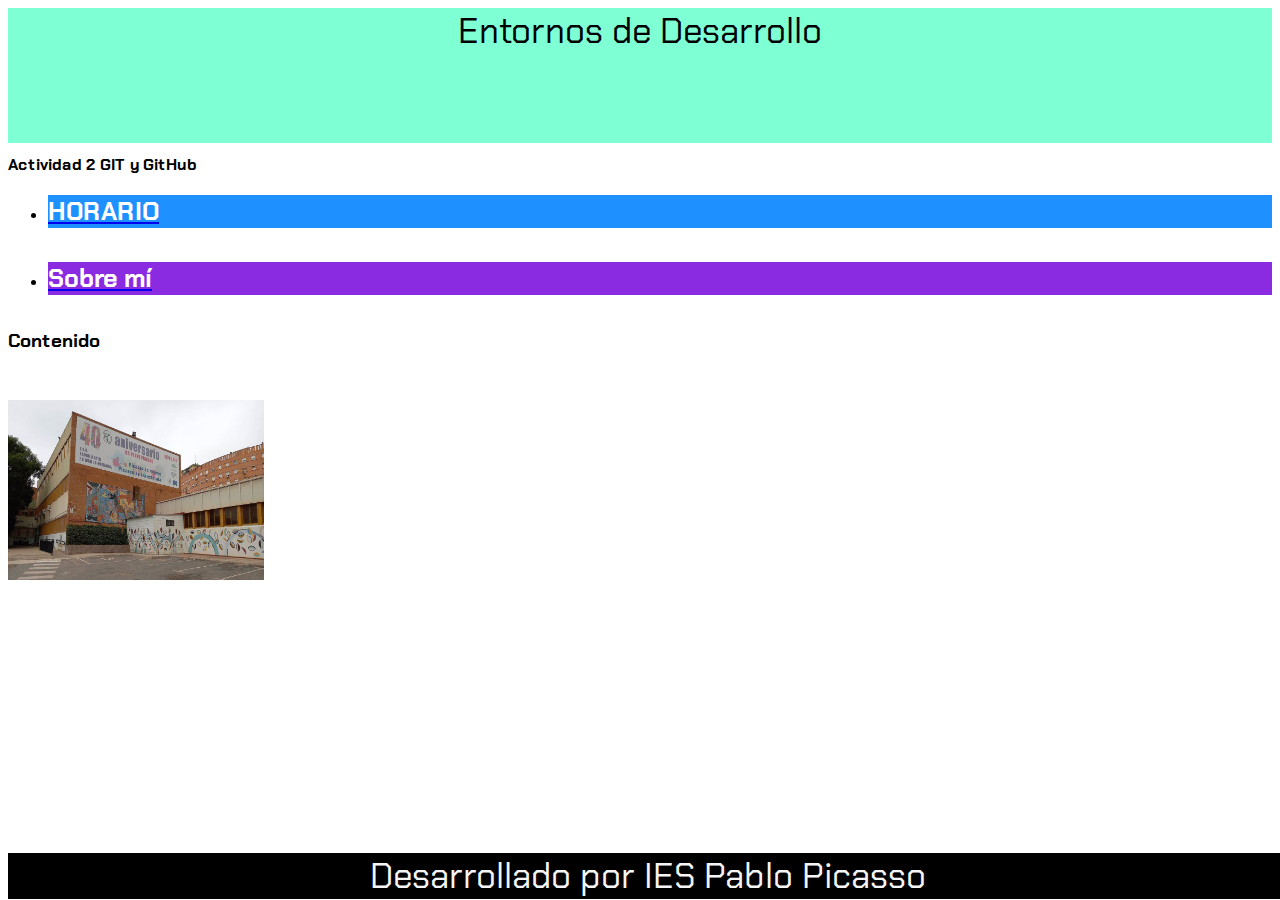
<file: index.html>
<!DOCTYPE html>
<html>
<head>
    <meta charset="UTF-8">
    <meta name="viewport" content="width=device-width, initial-scale=1.0">
    <link rel="stylesheet" href= "stylesheet/styles.css">
    <link rel="preconnect" href="https://fonts.googleapis.com">
<link rel="preconnect" href="https://fonts.gstatic.com" crossorigin>
<link href="https://fonts.googleapis.com/css2?family=Chakra+Petch:wght@300&display=swap" rel="stylesheet">
    <title>Página de David Flores Gutiérrez</title>

</head>
<header> Entornos de Desarrollo </header>
<h1> Actividad 2 GIT y GitHub</h1>
<body class ="principal">
    <img class ="instituto" src ="images/Pablo Picasso.jpg">
    <nav>
    <ul>
        <li><a href="horario.html"><h2> HORARIO</h2></a></li>
        <li class =><a href = "Sobremi.html"><h4>Sobre mí </h4> </a>
       


    </ul>
    </nav>
<h3> Contenido </h3>
</body>
<footer>
    Desarrollado por IES Pablo Picasso
</footer>
</html>
</file>
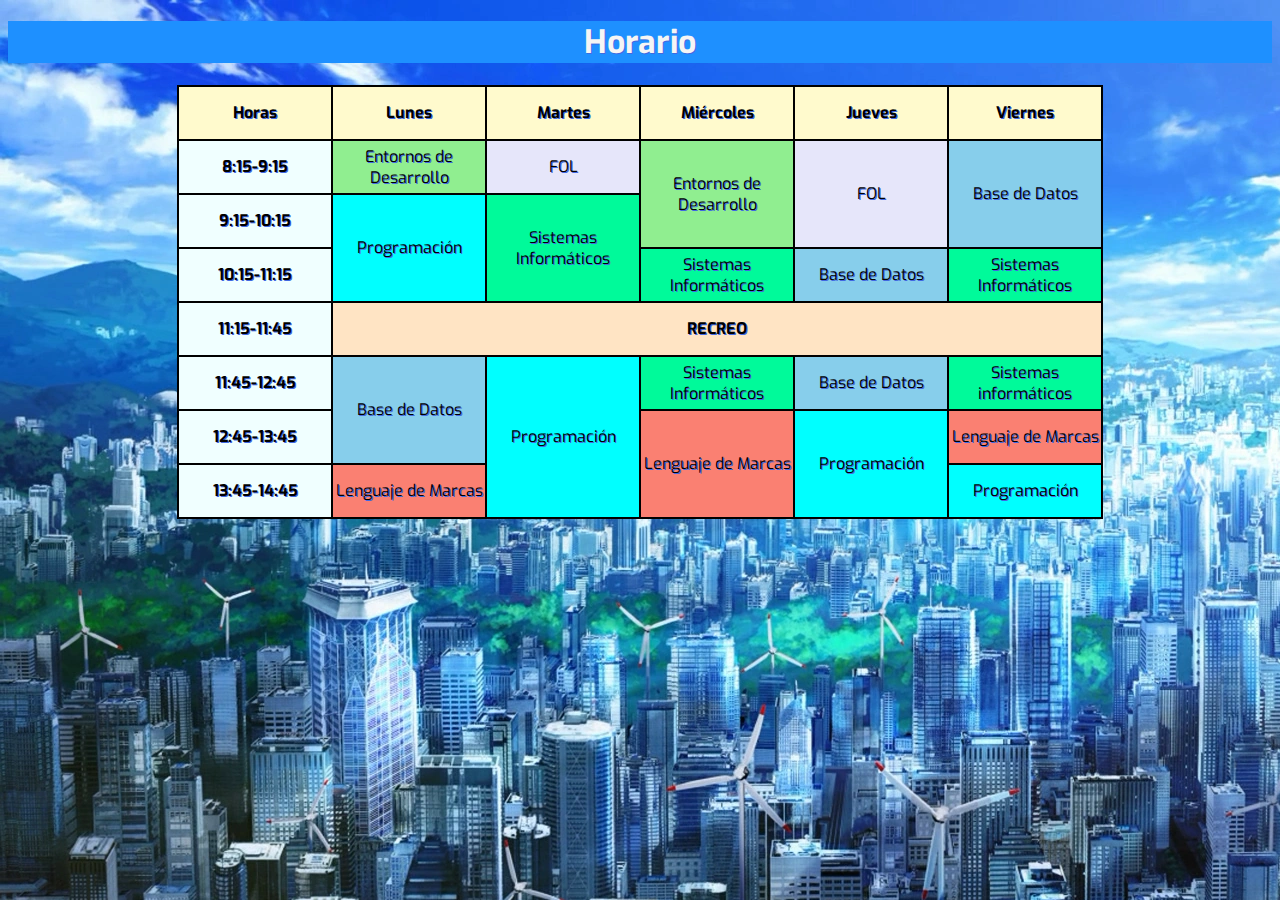
<file: horario.html>
<!DOCTYPE html>
<html>
    <head>
        <link rel="stylesheet" href ="stylesheet/styleshorario.css">
        <link rel="preconnect" href="https://fonts.googleapis.com">
        <link rel="preconnect" href="https://fonts.gstatic.com" crossorigin>
        <link href="https://fonts.googleapis.com/css2?family=Exo:ital,wght@1,500&family=Pixelify+Sans:wght@500;600&display=swap" rel ="stylesheet">
    </head>
    <body>
        <h1 style="background-color:DodgerBlue;">Horario</h1>
        <table>
            <tr>
                <th>Horas</th>
                <th>Lunes</th>
                <th>Martes</th>
                <th>Miércoles</th>
                <th>Jueves</th>
                <th>Viernes</th>
            </tr>
            <tr>
                <th> 8:15-9:15  </th>
                <td class="entornosdedesarrollo">Entornos de Desarrollo</td>
                <td class="fol">FOL</td>
                <td class="entornosdedesarrollo"rowspan ="2">Entornos de Desarrollo</td>
                <td class="fol" rowspan ="2">FOL</td>
                <td class="basededatos" rowspan ="2">Base de Datos</td>
            </tr>
            <tr>
                <th> 9:15-10:15 </th>
                <td class="programacion" rowspan = "2">Programación</td>
                <td class ="sistemasinformaticos" rowspan ="2">Sistemas Informáticos</td>
            </tr>
            <tr>
                <th> 10:15-11:15  </th>
                <td class ="sistemasinformaticos">Sistemas Informáticos</td>
                <td class="basededatos">Base de Datos</td>
                <td class ="sistemasinformaticos">Sistemas Informáticos</td>
            </tr>
        <tr>
            <tr>
                <th> 11:15-11:45 </th>
                <td colspan = "5">RECREO</td>
            </tr>
                <th> 11:45-12:45</th>
                <td class="basededatos" rowspan = "2">Base de Datos</td>
                <td class="programacion" rowspan = "3">Programación</td>
                <td class ="sistemasinformaticos">Sistemas Informáticos</td>
                <td class="basededatos">Base de Datos</td>
                <td class ="sistemasinformaticos">Sistemas informáticos</td>
            </tr>
            <tr>
                <th> 12:45-13:45 </th>
                <td class="lenguajedemarcas" rowspan ="2">Lenguaje de Marcas</td>
                <td class="programacion" rowspan ="2">Programación</td>
                <td class="lenguajedemarcas">Lenguaje de Marcas</td>
            </tr>
            <tr>
                <th> 13:45-14:45 </th>
                <td class="lenguajedemarcas">Lenguaje de Marcas</td>
                <td class="programacion">Programación</td>
            </tr>                  
        </table>             
    </body>
</html>
</file>
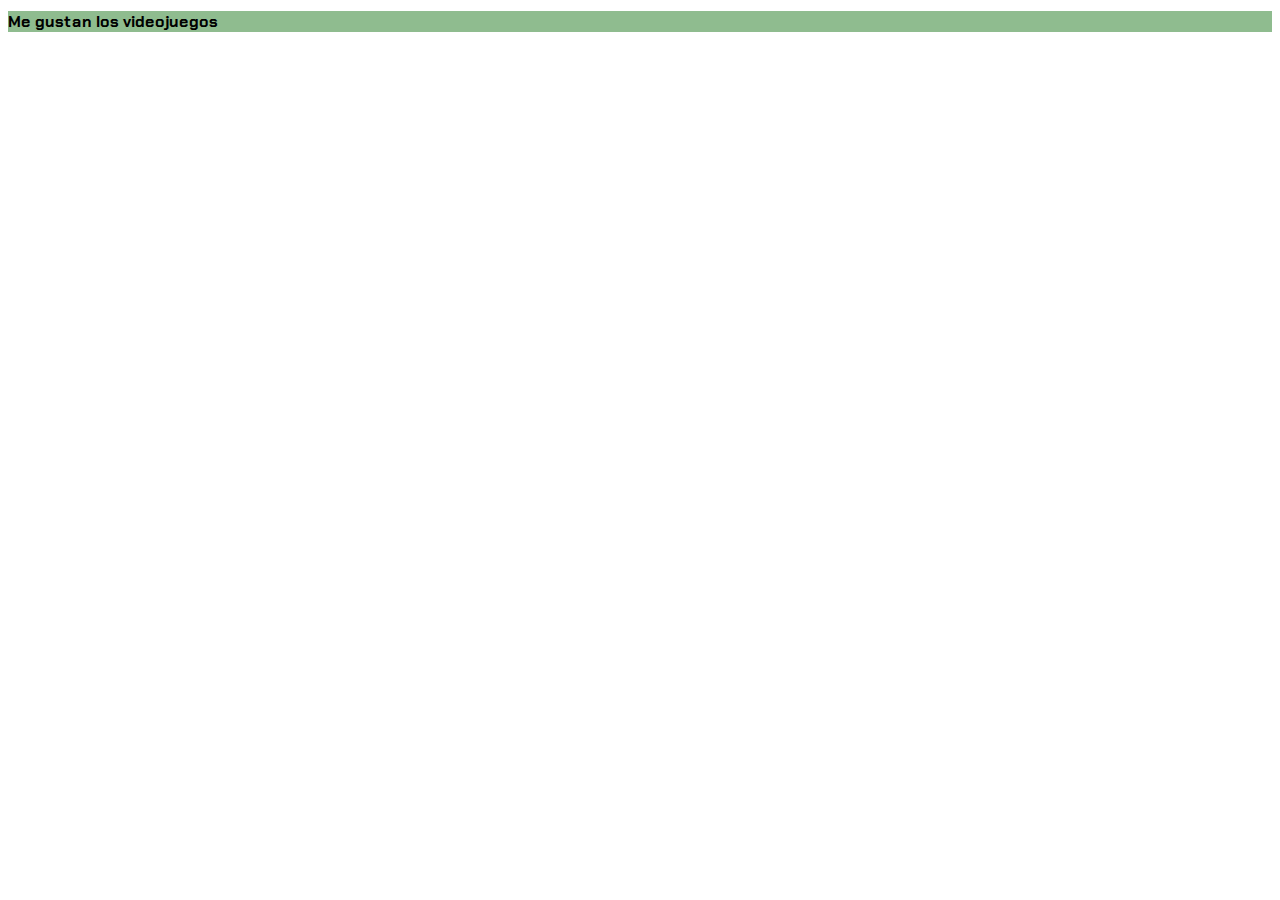
<file: Sobremi.html>
<!DOCTYPE html>
<html>
<head>
    <meta charset="UTF-8">
    <meta name="viewport" content="width=device-width, initial-scale=1.0">
    <link rel="stylesheet" href= "stylesheet/Sobremi.css">
    <link rel="preconnect" href="https://fonts.googleapis.com">
<link rel="preconnect" href="https://fonts.gstatic.com" crossorigin>
<link href="https://fonts.googleapis.com/css2?family=Chakra+Petch:wght@300&display=swap" rel="stylesheet">
    <title>Página de David Flores Gutiérrez</title>

</head>
<body>
<h1>Me gustan los videojuegos</h1>
</body>
</html>
</file>
<file: stylesheet/styles.css>
header{
    font-size: 35px;
    background-color: aquamarine;
    color :black;
    height:15vh;
    text-align: center;
    
    }
    h1{
    font-size:16px;
    }
    h2{
    font-size: 25px;
    background-color:dodgerblue;
    color :white;
    }
    footer{
        color:whitesmoke;
        background-color:black;
        font-size: 35px;
        position:absolute;
        bottom:1px;
        width:100%;
        text-align: center;
    }
    body{
    font-family: 'Chakra Petch', sans-serif;
    }
    h4{
        font-size: 25px;
        background-color:blueviolet;
        color :white;    
    }
    .instituto{
    position: absolute;
    height:20%;
    width:20%;
    top:400px;
    }
</file>
<file: stylesheet/styleshorario.css>
table th {
    width:150px;
    height:50px;
    border-collapse: collapse;
    border:2px black solid;
    
}
table {
    margin-left: auto;
    margin-right: auto;
    border-collapse: collapse;
    border:2px black solid;
    

    
}
h1{
    color:whitesmoke;
    font-family: 'Exo', sans-serif;
   
    
}
body{
    text-align: center;
    font-family: 'Exo', sans-serif;
    text-shadow: 1px 1px #4169E1;
    background-image: url(../images/city.webp);
} 


.programacion{
    background-color: aqua;
    border-collapse: collapse;
    border:2px black solid;
}
tr:nth-of-type(1)>th{
    background-color:lemonchiffon;
    border-collapse: collapse;
    border:2px black solid;
    
}
td[colspan]{
    text-align: center;
    background-color: bisque;
    font-weight: bold;
    border-collapse: collapse;
    border:2px black solid;
    
}
tr:nth-of-type(2)>th,
tr:nth-of-type(3)>th,
tr:nth-of-type(4)>th,
tr:nth-of-type(5)>th,
tr:nth-of-type(6)>th,
tr:nth-of-type(7)>th,
tr:nth-of-type(8)>th,
tr:nth-of-type(9)>th,
tr:nth-of-type(10)>th{
    background-color: Azure;
    border-collapse: collapse;
    border:2px black solid;
    

}
.entornosdedesarrollo{
    background-color:lightgreen;
    border-collapse: collapse;
    border:2px black solid;
    
}
.fol{
    background-color:lavender;
    border-collapse: collapse;
    border:2px black solid;
    
}
.sistemasinformaticos{
    background-color:mediumspringgreen;
    border-collapse: collapse;
    border:2px black solid;
}
.basededatos{
    background-color:skyblue;
    border-collapse: collapse;
    border:2px black solid; 
}
.lenguajedemarcas{
    background-color:salmon;
    border-collapse: collapse;
    border:2px black solid;
}
.recreo{
    background-color: beige;
    border-collapse: collapse;
    border:2px black solid;
}
</file>
<file: stylesheet/Sobremi.css>
h1{
    font-size:16px;
    background-color: darkseagreen;
    }
    body{
    font-family: 'Chakra Petch', sans-serif;
    }
</file>
